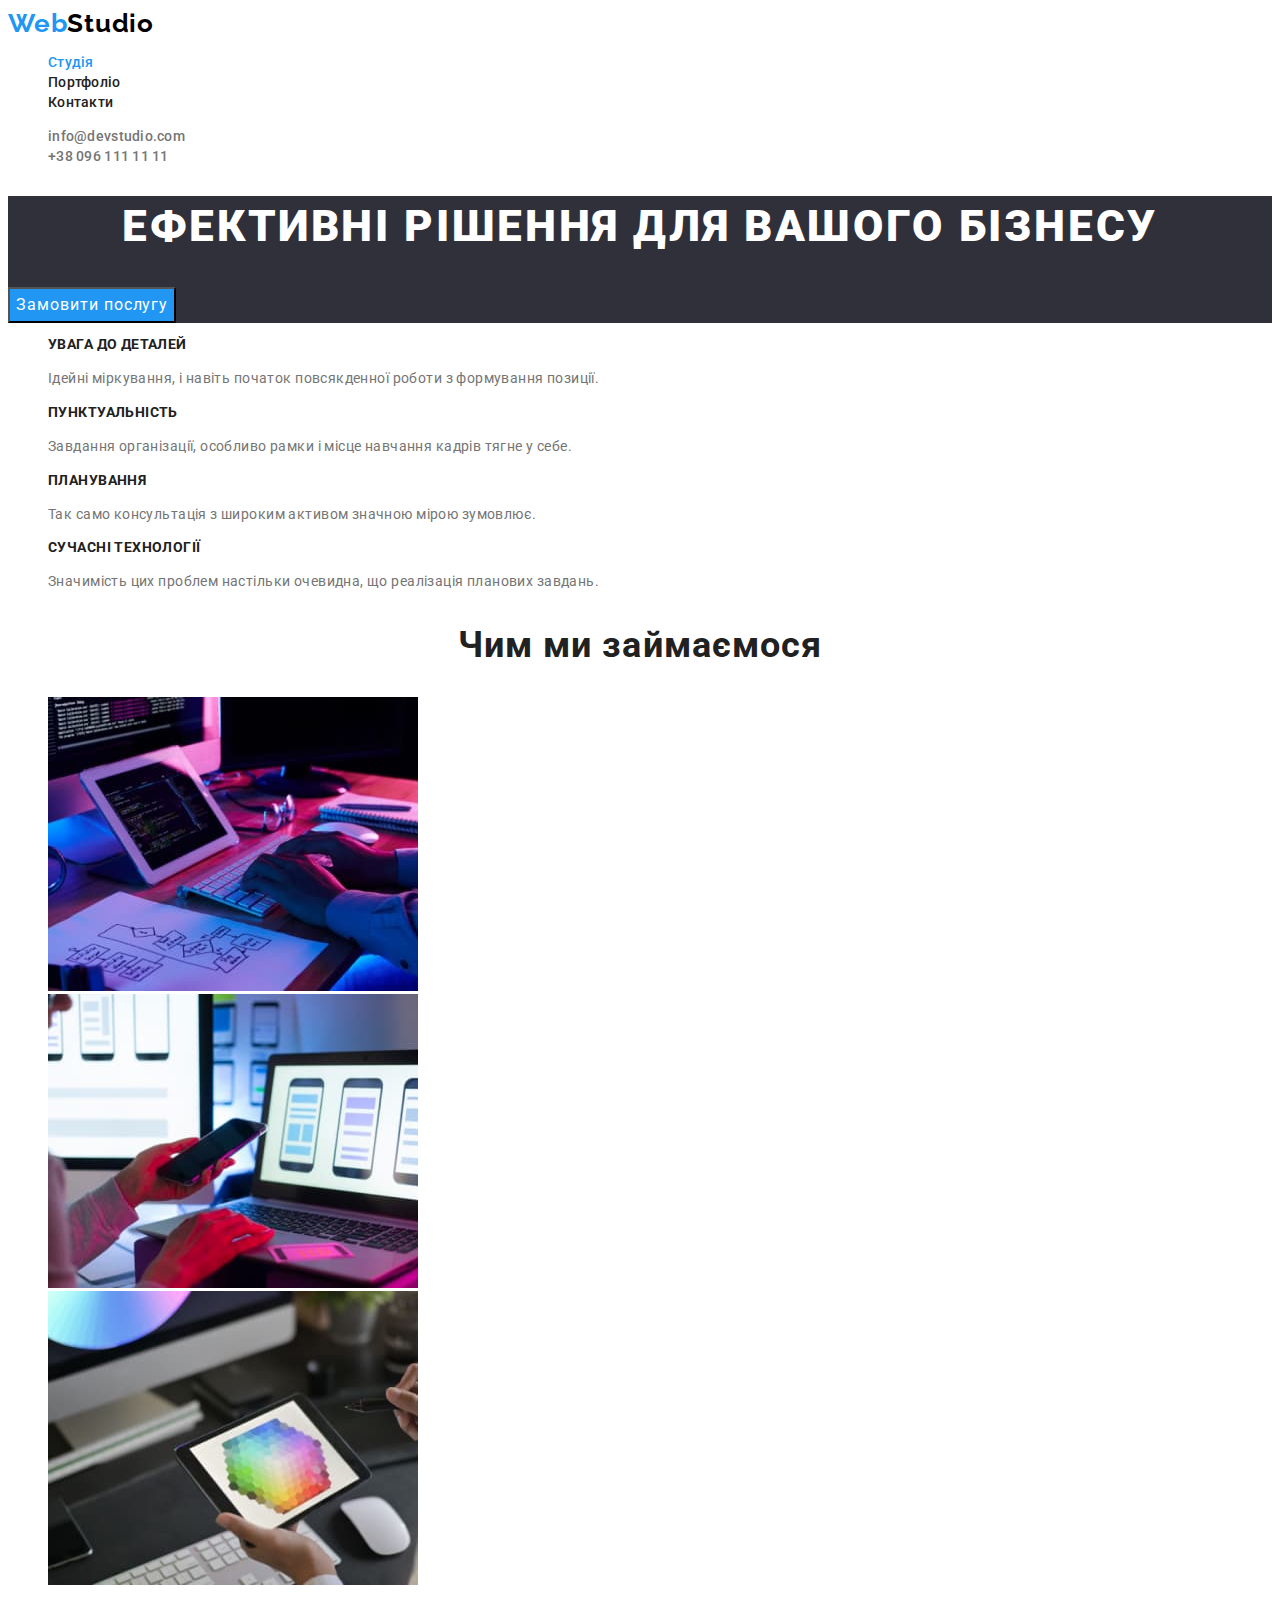
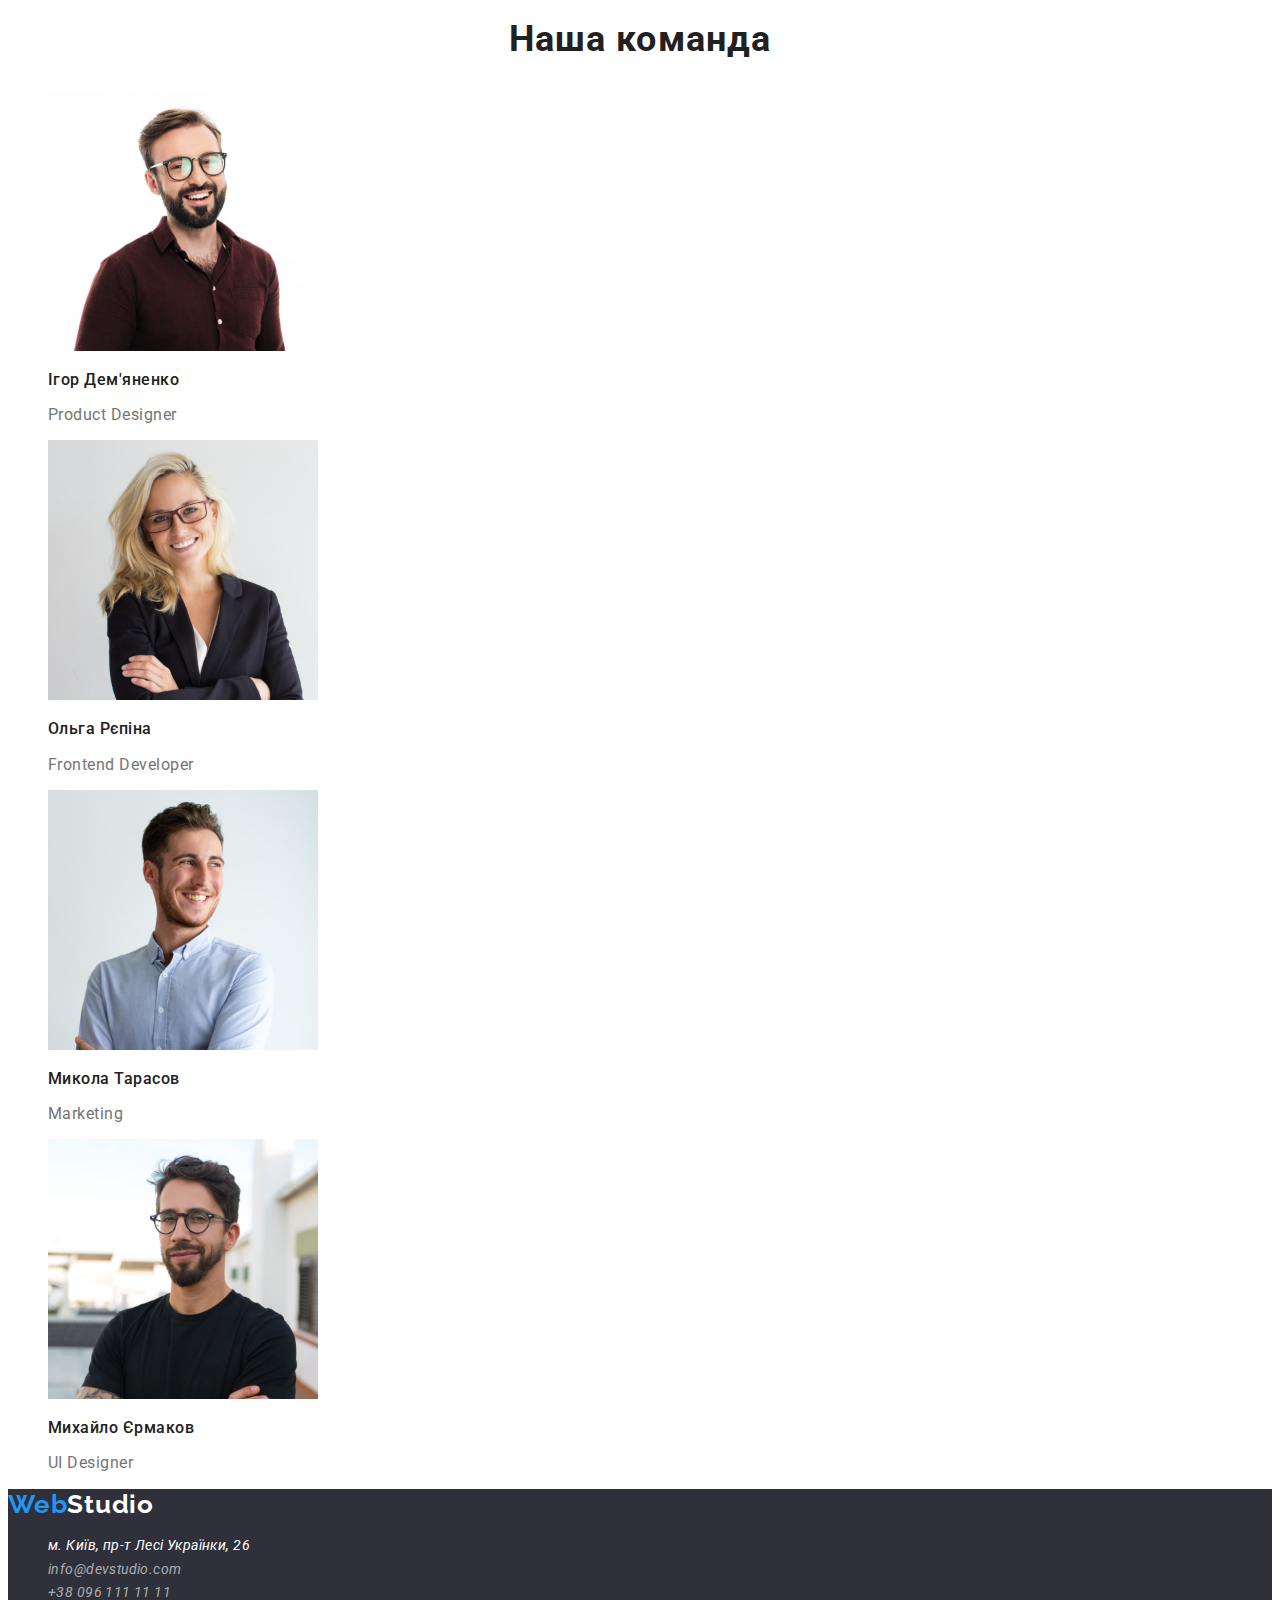
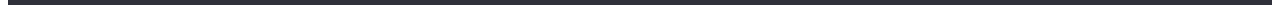
<file: index.html>
<!DOCTYPE html>
<html lang="uk">
  <head>
    <meta charset="UTF-8" />
    <meta http-equiv="X-UA-Compatible" content="IE=edge" />
    <meta name="viewport" content="width=device-width, initial-scale=1.0" />
    <title>WebStudio</title>
    <link rel="stylesheet" href="./main.css" />
    <link
      href="https://fonts.googleapis.com/css2?family=Raleway:wght@700&family=Roboto:wght@400;500;700;900&display=swap"
      rel="stylesheet"
    />
  </head>

  <body>
    <header>
      <a href="" class="header-link" lang="en"
        ><span class="logo"> Web</span>Studio</a
      >
      <nav>
        <ul class="site-nav list">
          <li><a href="" class="link current">Студія</a></li>
          <li><a href="./portfolio.html" class="link">Портфоліо</a></li>
          <li><a href="" class="link">Контакти</a></li>
        </ul>
      </nav>
      <ul class="contact-nav list">
        <li>
          <a href="mailto:info@devstudio.com" class="link"
            >info@devstudio.com</a
          >
        </li>
        <li>
          <a href="tel:+380961111111" class="link">+38 096 111 11 11</a>
        </li>
      </ul>
    </header>

    <main>
      <!-- Section Hero -->
      <section class="hero">
        <h1 class="hero-title">Ефективні рішення для вашого бізнесу</h1>
        <button type="button" class="hero-button">Замовити послугу</button>
      </section>
      <!-- Section Особливості -->
      <section>
        <h2 class="visually-hidden">Особливості</h2>
        <ul class="list">
          <li>
            <h3 class="features-title">УВАГА ДО ДЕТАЛЕЙ</h3>
            <p class="features-text">
              Ідейні міркування, і навіть початок повсякденної роботи з
              формування позиції.
            </p>
          </li>
          <li>
            <h3 class="features-title">ПУНКТУАЛЬНІСТЬ</h3>
            <p class="features-text">
              Завдання організації, особливо рамки і місце навчання кадрів тягне
              у себе.
            </p>
          </li>
          <li>
            <h3 class="features-title">ПЛАНУВАННЯ</h3>
            <p class="features-text">
              Так само консультація з широким активом значною мірою зумовлює.
            </p>
          </li>
          <li>
            <h3 class="features-title">СУЧАСНІ ТЕХНОЛОГІЇ</h3>
            <p class="features-text">
              Значимість цих проблем настільки очевидна, що реалізація планових
              завдань.
            </p>
          </li>
        </ul>
      </section>
      <!-- Section Чим ми займаємося -->
      <section>
        <h2 class="our-work-title">Чим ми займаємося</h2>
        <ul class="list">
          <li>
            <img
              src="./images/img-1.jpg"
              alt="Написання коду"
              width="370"
              height="294"
            />
          </li>
          <li>
            <img
              src="./images/img-2.jpg"
              alt="Оформлення"
              width="370"
              height="294"
            />
          </li>

          <li>
            <img
              src="./images/img-3.jpg"
              alt="Дизайн"
              width="370"
              height="294"
            />
          </li>
        </ul>
      </section>
      <!-- Section Наша команда -->
      <section>
        <h2 class="member-title">Наша команда</h2>
        <ul class="list">
          <li>
            <img
              src="./images/photo-1.jpg"
              alt="Фотографія"
              width="270"
              height="260"
            />
            <h3 class="name-title">Ігор Дем'яненко</h3>
            <p class="member-text">Product Designer</p>
          </li>
          <li>
            <img
              src="./images/photo-2.jpg"
              alt="Фотографія"
              width="270"
              height="260"
            />
            <h3 class="name-title">Ольга Рєпіна</h3>
            <p class="member-text">Frontend Developer</p>
          </li>
          <li>
            <img
              src="./images/photo-3.jpg"
              alt="Фотографія"
              width="270"
              height="260"
            />
            <h3 class="name-title">Микола Тарасов</h3>
            <p class="member-text">Marketing</p>
          </li>
          <li>
            <img
              src="./images/photo-4.jpg"
              alt="Фотографія"
              width="270"
              height="260"
            />
            <h3 class="name-title">Михайло Єрмаков</h3>
            <p class="member-text">UI Designer</p>
          </li>
        </ul>
      </section>
    </main>

    <footer class="footer">
      <a href="" class="footer-link" lang="en"
        ><span class="logo">Web</span>Studio</a
      >
      <address>
        <ul class="list">
          <li>
            <a
              href="https://goo.gl/maps/QpKXPvB4J1D9XDTR9"
              target="_blank"
              rel="noopener noreferrer nofollow"
              class="address"
              >м. Київ, пр-т Лесі Українки, 26</a
            >
          </li>
          <li>
            <a href="mailto:info@devstudio.com" class="footer-contact"
              >info@devstudio.com</a
            >
          </li>
          <li>
            <a href="tel:+380961111111" class="footer-contact"
              >+38 096 111 11 11</a
            >
          </li>
        </ul>
      </address>
    </footer>
  </body>
</html>
</file>
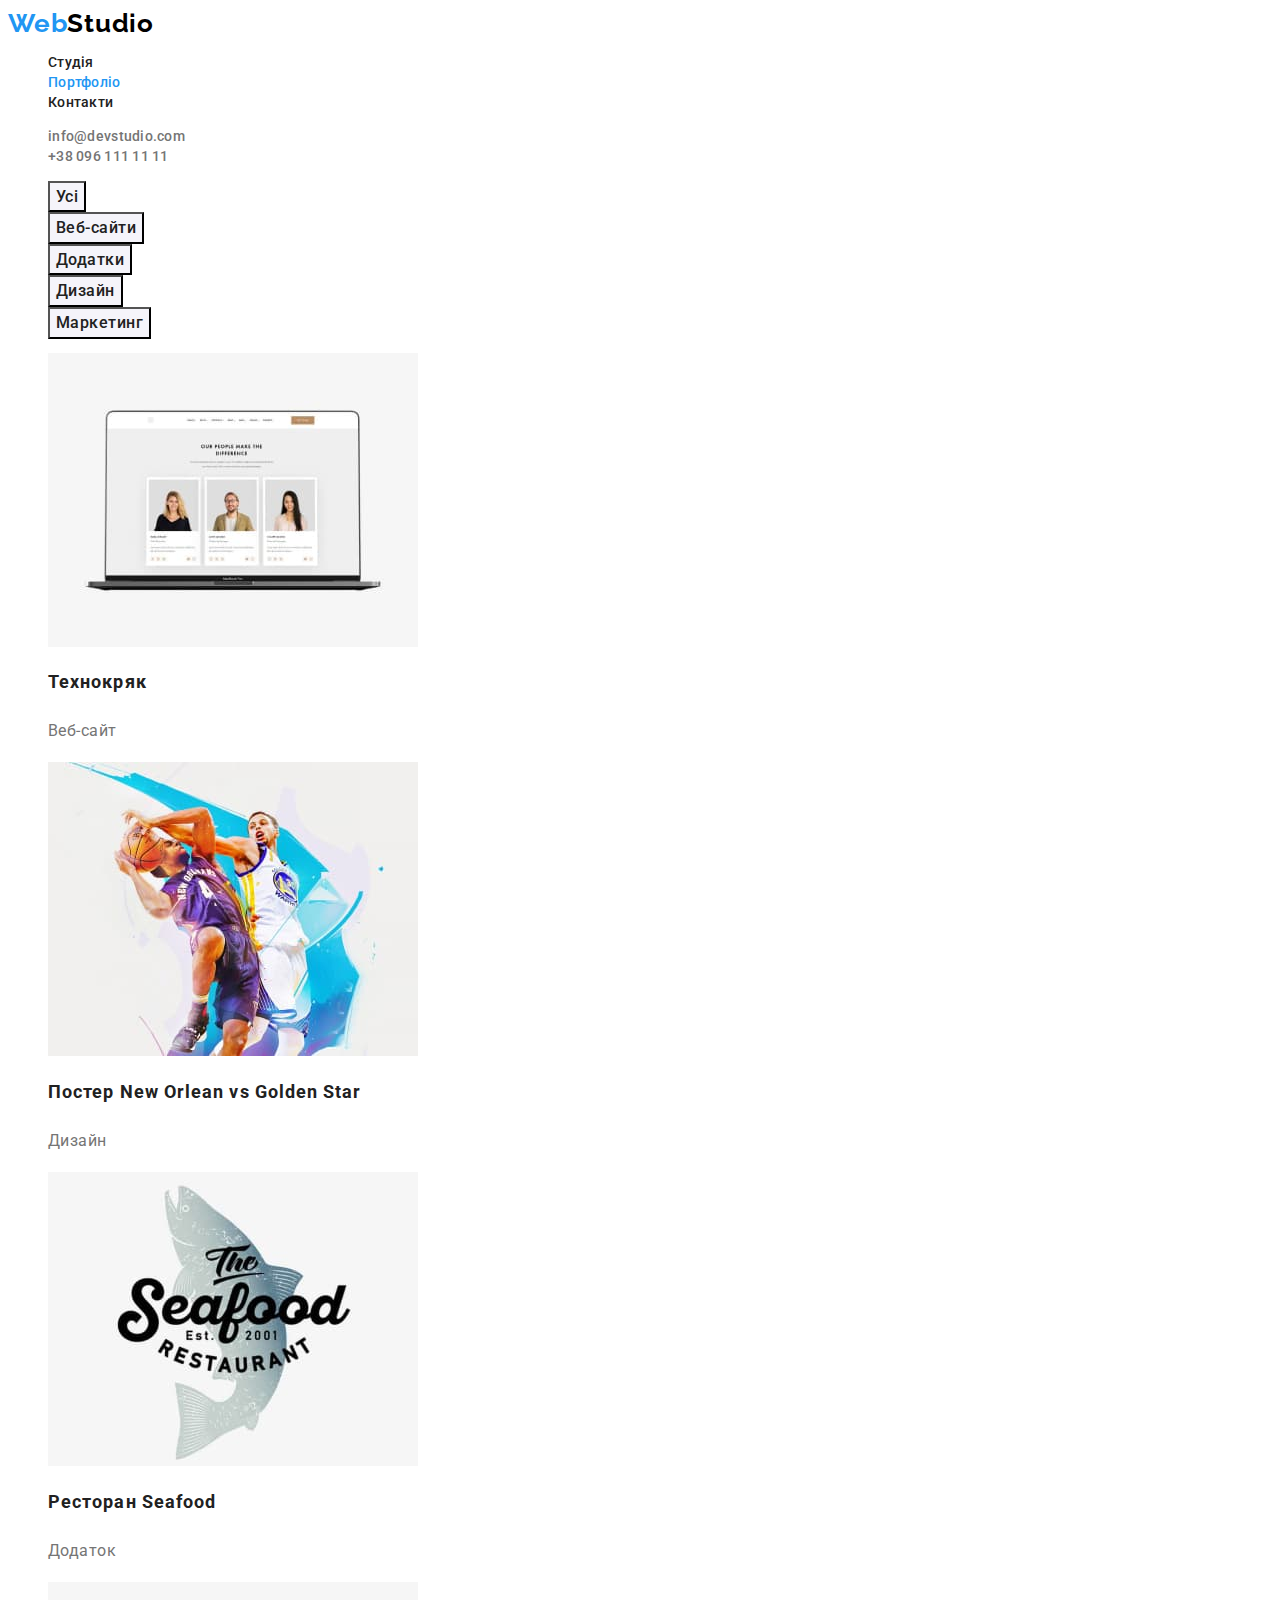
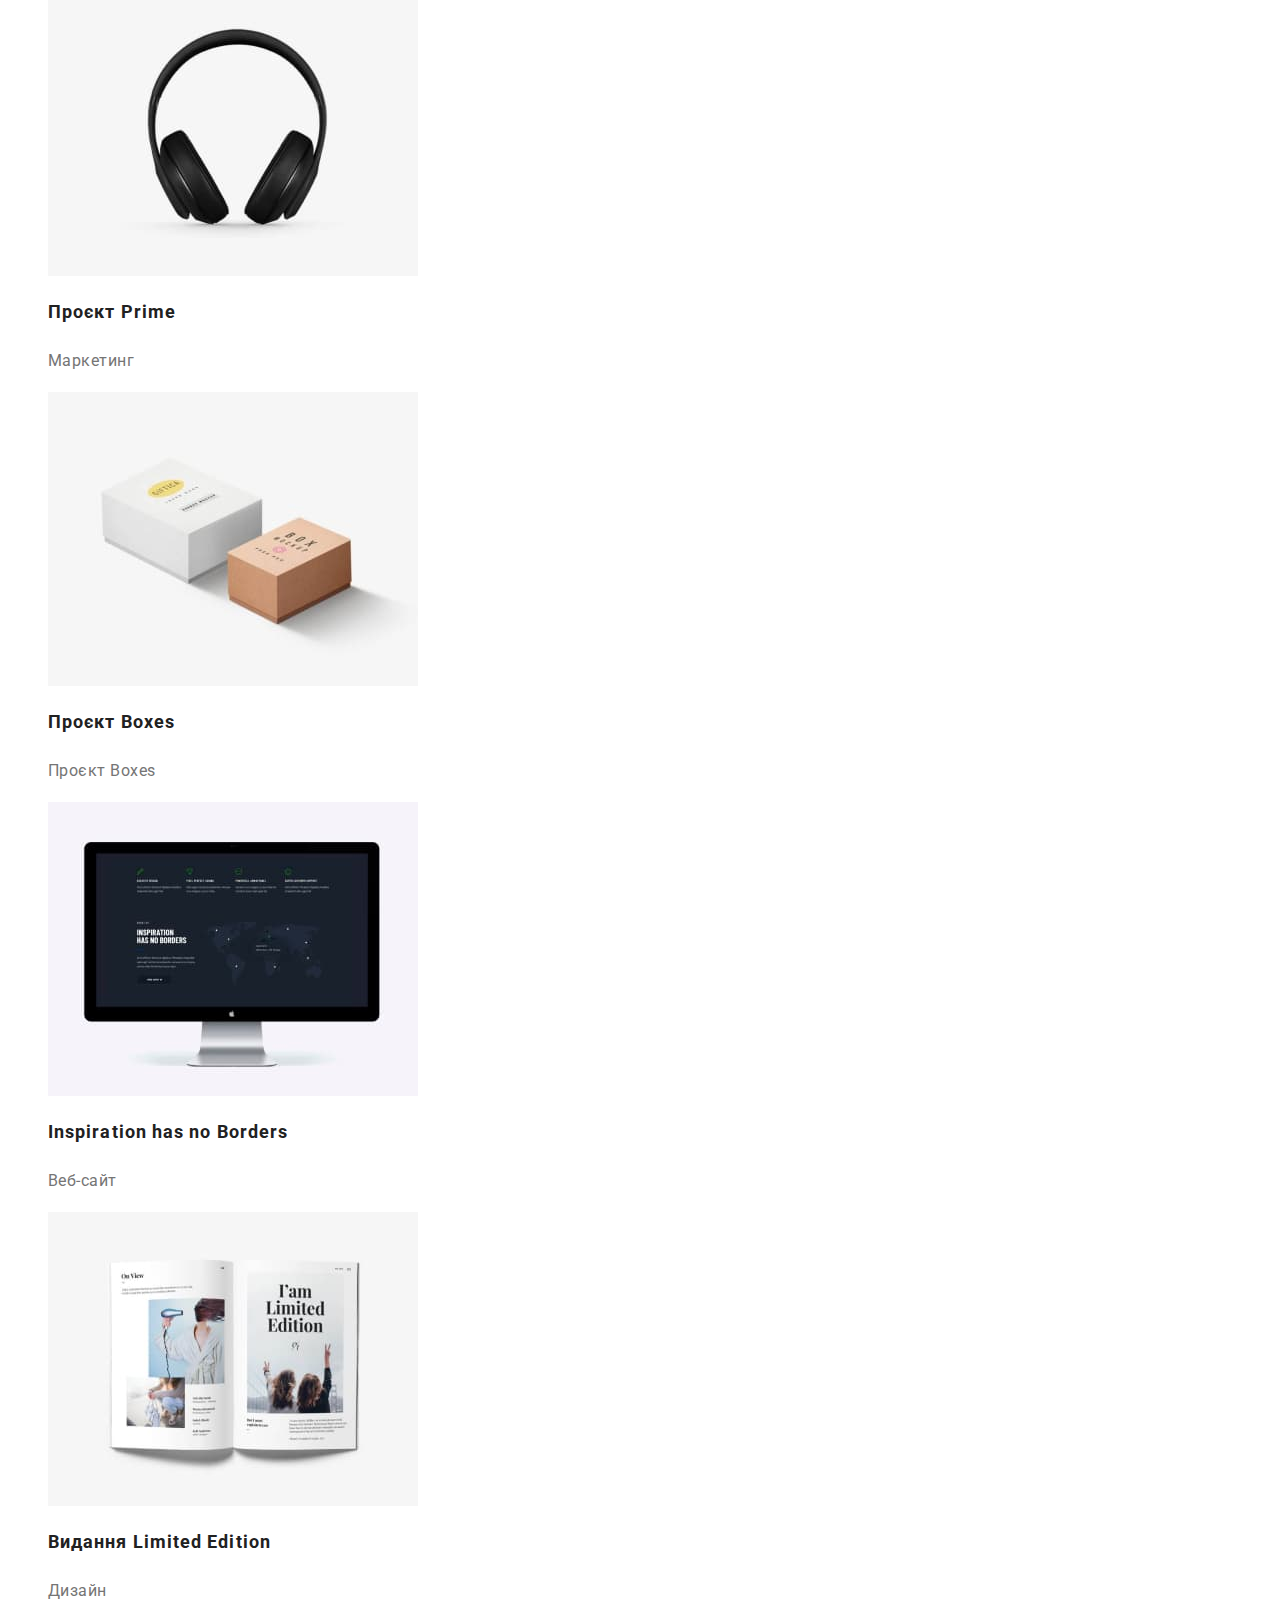
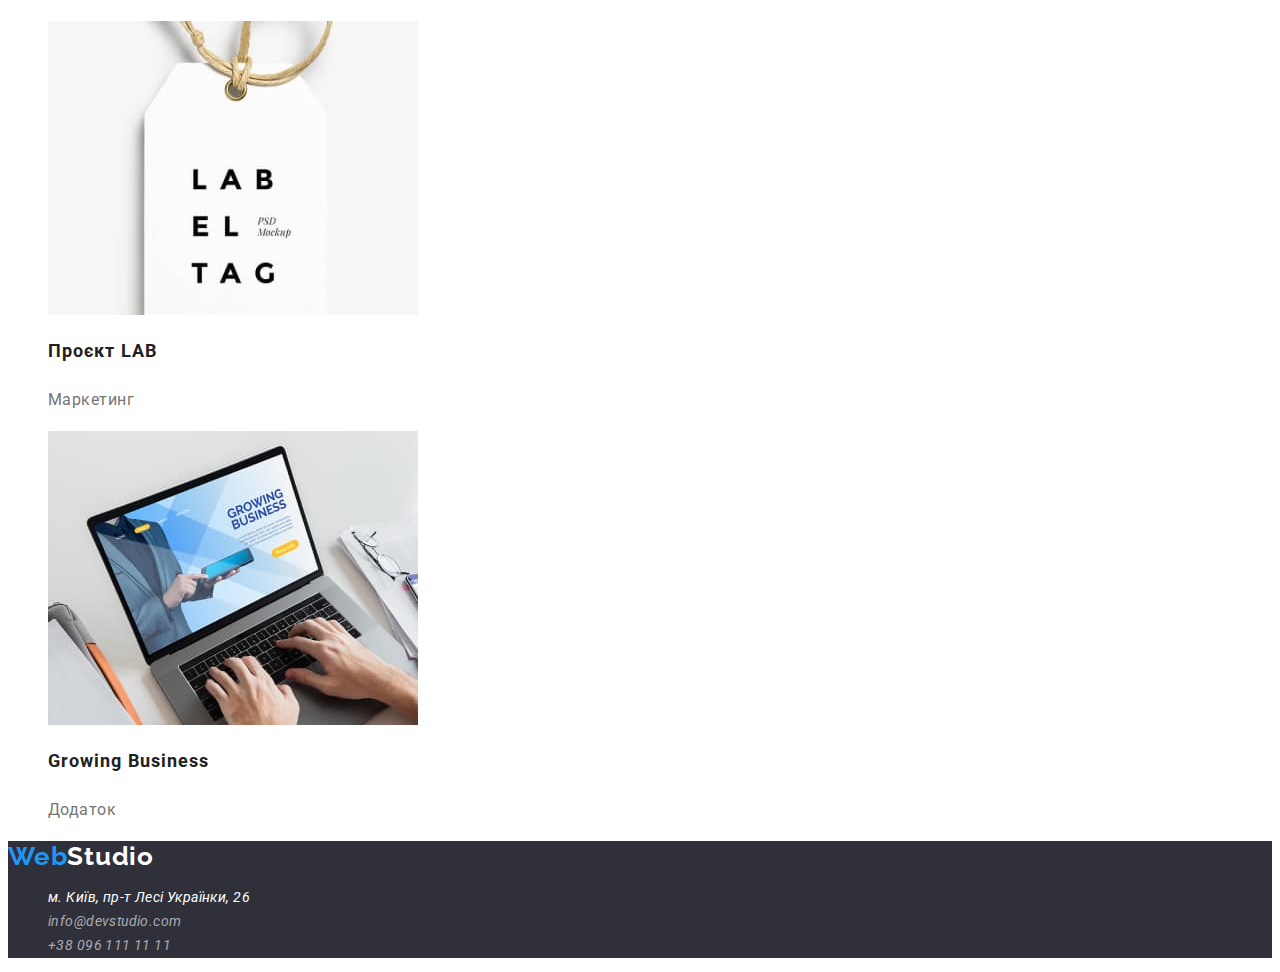
<file: portfolio.html>
<!DOCTYPE html>
<html lang="en">
  <head>
    <meta charset="UTF-8" />
    <meta http-equiv="X-UA-Compatible" content="IE=edge" />
    <meta name="viewport" content="width=device-width, initial-scale=1.0" />
    <title>Portfolio</title>
    <link rel="stylesheet" href="./main.css" />
    <link
      href="https://fonts.googleapis.com/css2?family=Raleway:wght@700&family=Roboto:wght@400;500;700;900&display=swap"
      rel="stylesheet"
    />
  </head>

  <body>
    <header>
      <a href="" class="header-link" lang="en"
        ><span class="logo"> Web</span>Studio</a
      >
      <nav>
        <ul class="site-nav list">
          <li><a href="./index.html" class="link">Студія</a></li>
          <li><a href="" class="link current">Портфоліо</a></li>
          <li><a href="" class="link">Контакти</a></li>
        </ul>
      </nav>
      <ul class="contact-nav list">
        <li>
          <a href="mailto:info@devstudio.com" class="link"
            >info@devstudio.com</a
          >
        </li>
        <li>
          <a href="tel:+380961111111" class="link">+38 096 111 11 11</a>
        </li>
      </ul>
    </header>

    <main>
      <!--Section Портфоліо-->
      <h1 class="visually-hidden">Портфоліо</h1>
      <ul class="list">
        <li><button type="button" class="portfolio-button">Усі</button></li>
        <li>
          <button type="button" class="portfolio-button">Веб-сайти</button>
        </li>
        <li><button type="button" class="portfolio-button">Додатки</button></li>
        <li><button type="button" class="portfolio-button">Дизайн</button></li>
        <li>
          <button type="button" class="portfolio-button">Маркетинг</button>
        </li>
      </ul>

      <ul class="list">
        <li>
          <img src="./images/portfolio-1.jpg" alt="Ноутбук" width="370" />
          <h2 class="portfolio-title">Технокряк</h2>
          <p class="portfolio-text">Веб-сайт</p>
        </li>
        <li>
          <img src="./images/portfolio-2.jpg" alt="Баскетбол" width="370" />
          <h2 class="portfolio-title">Постер New Orlean vs Golden Star</h2>
          <p class="portfolio-text">Дизайн</p>
        </li>
        <li>
          <img
            src="./images/portfolio-3.jpg"
            alt="Ресторан Seafood"
            width="370"
          />
          <h2 class="portfolio-title">Ресторан Seafood</h2>
          <p class="portfolio-text">Додаток</p>
        </li>
        <li>
          <img src="./images/portfolio-4.jpg" alt="Навушники" width="370" />
          <h2 class="portfolio-title">Проєкт Prime</h2>
          <p class="portfolio-text">Маркетинг</p>
        </li>
        <li>
          <img src="./images/portfolio-5.jpg" alt="Коробки" width="370" />
          <h2 class="portfolio-title">Проєкт Boxes</h2>
          <p class="portfolio-text">Проєкт Boxes</p>
        </li>
        <li>
          <img src="./images/portfolio-6.jpg" alt="Комп'ютер" width="370" />
          <h2 class="portfolio-title">Inspiration has no Borders</h2>
          <p class="portfolio-text">Веб-сайт</p>
        </li>
        <li>
          <img src="./images/portfolio-7.jpg" alt="Книга" width="370" />
          <h2 class="portfolio-title">Видання Limited Edition</h2>
          <p class="portfolio-text">Дизайн</p>
        </li>
        <li>
          <img src="./images/portfolio-8.jpg" alt="Етикетка" width="370" />
          <h2 class="portfolio-title">Проєкт LAB</h2>
          <p class="portfolio-text">Маркетинг</p>
        </li>
        <li>
          <img
            src="./images/portfolio-9.jpg"
            alt="Набір тексту на ноутбуці"
            width="370"
          />
          <h2 class="portfolio-title">Growing Business</h2>
          <p class="portfolio-text">Додаток</p>
        </li>
      </ul>
    </main>

    <footer class="footer">
      <a href="" class="footer-link" lang="en"
        ><span class="logo">Web</span>Studio</a
      >
      <address>
        <ul class="list">
          <li>
            <a
              href="https://goo.gl/maps/QpKXPvB4J1D9XDTR9"
              target="_blank"
              rel="noopener noreferrer nofollow"
              class="address"
              >м. Київ, пр-т Лесі Українки, 26</a
            >
          </li>
          <li>
            <a href="mailto:info@devstudio.com" class="footer-contact"
              >info@devstudio.com</a
            >
          </li>
          <li>
            <a href="tel:+380961111111" class="footer-contact"
              >+38 096 111 11 11</a
            >
          </li>
        </ul>
      </address>
    </footer>
  </body>
</html>
</file>
<file: main.css>
:root {
  --primary-text-color: #212121;
  --secondary-text-color: #757575;
  --tertiary-text-color: #ffffff;
  --accent-color: #2196f3;
}

.list {
  list-style: none;
}

body {
  color: var(--secondary-text-color);
  font-family: "Roboto", sans-serif;
  font-size: 14px;
}

h2,
h3 {
  color: var(--primary-text-color);
}

/* Header */

.logo {
  color: var(--accent-color);
}

.header-link {
  color: #000000;
  text-decoration: none;
  font-family: "Raleway", sans-serif;
  font-style: normal;
  font-weight: 700;
  font-size: 26px;
  line-height: 1.2;
  letter-spacing: 0.03em;
}

.site-nav .link,
.contact-nav .link {
  text-decoration: none;
  font-weight: 500;
  line-height: 1.42;
  letter-spacing: 0.02em;
}

.site-nav .link {
  color: var(--primary-text-color);
}

.site-nav .link:hover,
.site-nav .link:focus {
  color: var(--accent-color);
}

.site-nav .link.current {
  color: var(--accent-color);
}

.contact-nav .link {
  color: var(--secondary-text-color);
}

.contact-nav .link:hover,
.contact-nav .link:focus {
  color: var(--accent-color);
}

/* Section Hero */

.hero {
  background-color: #2f303a;
}

.hero-title {
  color: var(--tertiary-text-color);
  font-weight: 900;
  font-size: 44px;
  line-height: 1.4;
  text-align: center;
  letter-spacing: 0.06em;
  text-transform: uppercase;
}

.hero-button {
  background-color: var(--accent-color);
  color: var(--tertiary-text-color);
  font-family: "Roboto", sans-serif;
  font-style: normal;
  font-size: 16px;
  line-height: 1.88;
  letter-spacing: 0.06em;
  cursor: pointer;
}

/* Section Особливості */

.visually-hidden {
  position: absolute;
  white-space: nowrap;
  width: 1px;
  height: 1px;
  overflow: hidden;
  border: 0;
  padding: 0;
  clip: rect(0 0 0 0);
  clip-path: inset(50%);
  margin: -1px;
}

.features-title {
  font-size: 14px;
  font-weight: 700;
  line-height: 1.14;
  letter-spacing: 0.03em;
  text-transform: uppercase;
}

.features-text {
  line-height: 1.7;
  letter-spacing: 0.03em;
}

/*Section Чим ми займаємося*/

.our-work-title,
.member-title {
  font-weight: 700;
  font-size: 36px;
  line-height: 1.2;
  text-align: center;
  letter-spacing: 0.03em;
}

/* Section Наша команда */

.name-title {
  font-weight: 500;
  font-size: 16px;
  line-height: 1.2;
  letter-spacing: 0.03em;
}

.member-text {
  font-size: 16px;
  line-height: 1.2;
  letter-spacing: 0.03em;
}

/* Footer */
.footer {
  background-color: #2f303a;
  font-style: normal;
}

.footer-link {
  color: var(--tertiary-text-color);
  text-decoration: none;
  font-family: "Raleway", sans-serif;
  font-style: normal;
  font-weight: 700;
  font-size: 26px;
  line-height: 1.2;
  letter-spacing: 0.03em;
}

.address,
.footer-contact {
  font-family: "Roboto", sans-serif;
  font-weight: 400;
  font-size: 14px;
  line-height: 1.7;
  letter-spacing: 0.03em;
  text-decoration: none;
}

.address {
  color: var(--tertiary-text-color);
}

.footer-contact {
  color: rgba(255, 255, 255, 0.6);
}

.footer-contact:hover,
.footer-contact:focus {
  color: var(--accent-color);
}

/* Portfolio */

.portfolio-button {
  background-color: #f5f4fa;
  color: var(--primary-text-color);
  font-family: "Roboto", sans-serif;
  font-style: normal;
  font-weight: 500;
  font-size: 16px;
  line-height: 1.6;
  letter-spacing: 0.03em;
  cursor: pointer;
}

.portfolio-button:hover,
.portfolio-button:focus {
  background-color: var(--accent-color);
  color: var(--tertiary-text-color);
}

.portfolio-title {
  font-weight: 700;
  font-size: 18px;
  line-height: 2;
  letter-spacing: 0.06em;
}

.portfolio-text {
  font-size: 16px;
  line-height: 1.87;
  letter-spacing: 0.03em;
}
</file>
